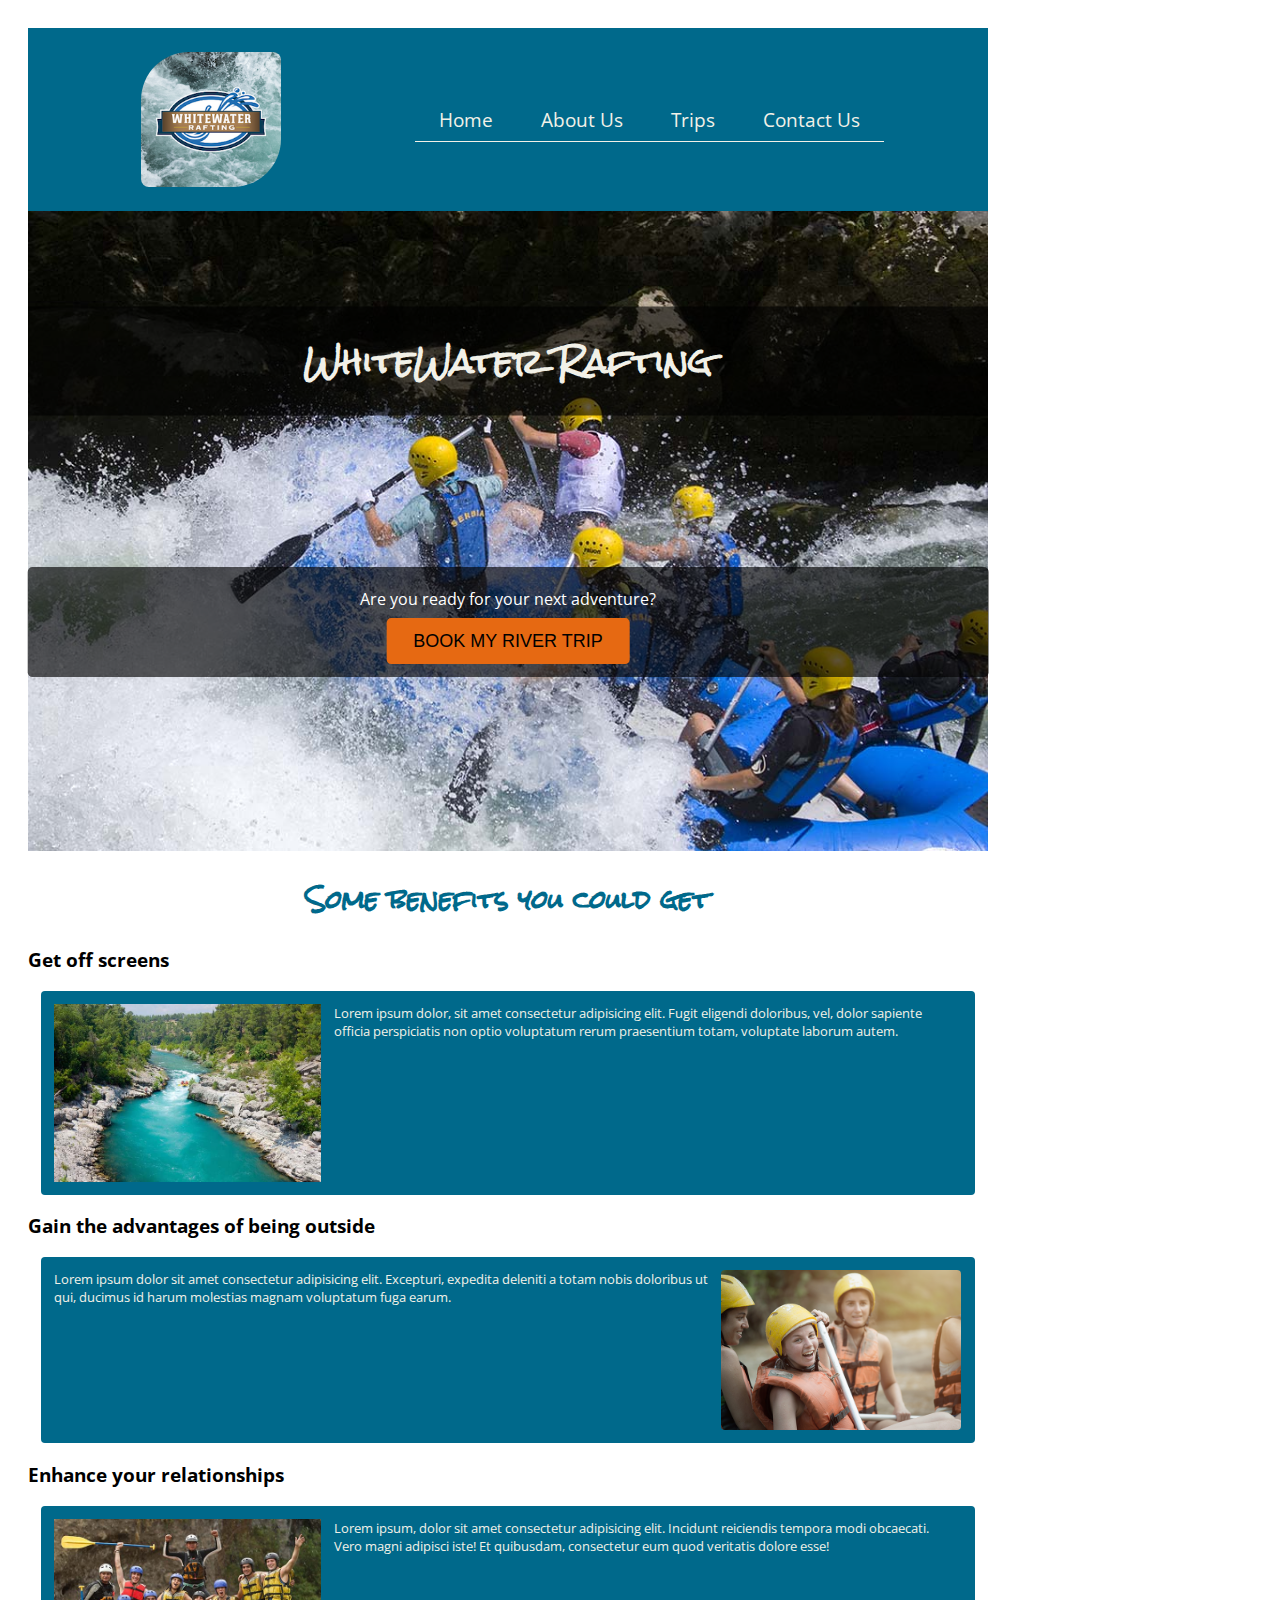
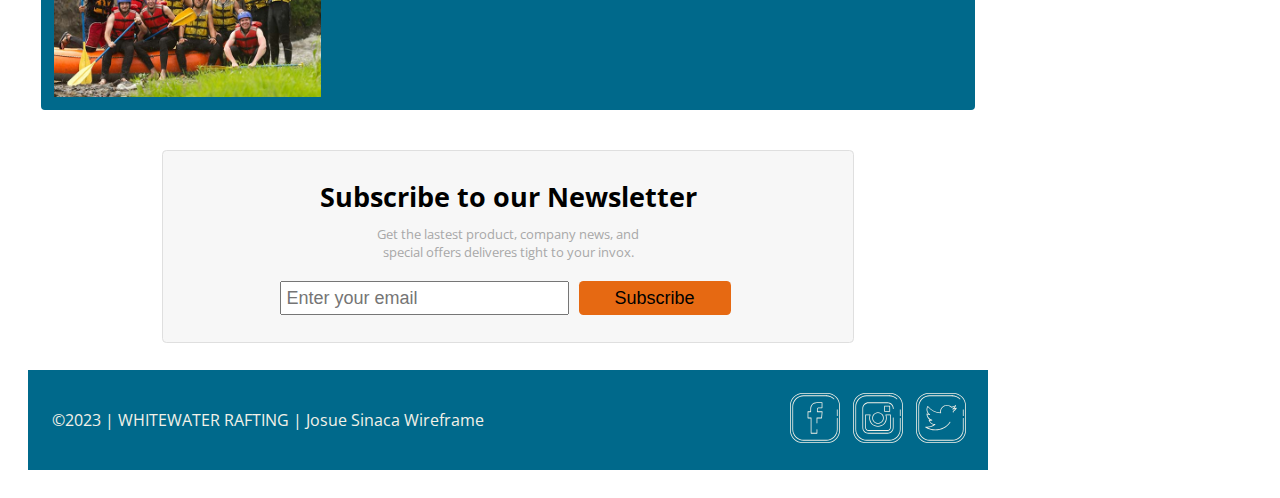
<file: wwr/index.html>
<!DOCTYPE html>
<html lang="en-US">
    <head>
        <meta charset="utf-8">
        <meta name="viewport" content="width=device-width, initial-scale=1.0">
        <title>WhiteWater Rafting | Home</title>
        <meta name="description" content="Home Page">
        <meta name="author" content="Josue Sinaca">
        <link rel="stylesheet" href="styles/rafting.css">
    </head>
    <body>
        <header>
            <img src="images/logo.png" alt="Logo">
            <nav>
                <a href="index.html">Home</a>
                <a href="about.html">About Us</a>
                <a href="trips.html">Trips</a>
                <a href="contact.html">Contact Us</a>
            </nav>
        </header>
        <main>
            <div class="hero">
                <img src="images/rafting63_1024.jpg" alt="hero">
                <h1>WhiteWater Rafting</h1>
                <article class="book home-bn">
                    <!-- <img src="images/rafting59_600.jpg" alt="happy customer"> -->
                    <p>Are you ready for your next adventure?</p>
                    <button onclick="window.location='contact.html'">BOOK MY RIVER TRIP</button>
                </article>
            </div>
            
            <section class="home-advantages">
                <h2 class="h2-style">Some benefits you could get</h2>
                <div>
                    <h3>Get off screens</h3>
                    <figure>
                        <img src="images/rafting58_600.jpg" alt="Rafting">
                        <figcaption>Lorem ipsum dolor, sit amet consectetur adipisicing elit. Fugit eligendi doloribus, vel, dolor sapiente officia perspiciatis non optio voluptatum rerum praesentium totam, voluptate laborum autem.</figcaption>
                    </figure>
                    <h3>Gain the advantages of being outside</h3>
                    <div class="right">
                        <figure>
                            <figcaption>Lorem ipsum dolor sit amet consectetur adipisicing elit. Excepturi, expedita deleniti a totam nobis doloribus ut qui, ducimus id harum molestias magnam voluptatum fuga earum.</figcaption>
                            <img src="images/rafting21_600_(1).png" alt="People carring inflatable raft">
                        </figure>
                    </div>
                    <h3>Enhance your relationships</h3>
                    <figure>
                        <img src="images/rafting59_600.jpg" alt="Little Colorado">
                        <figcaption>Lorem ipsum, dolor sit amet consectetur adipisicing elit. Incidunt reiciendis tempora modi obcaecati. Vero magni adipisci iste! Et quibusdam, consectetur eum quod veritatis dolore esse!</figcaption>
                    </figure>
                </div>
            </section>

            <form class="newsletter">
                <!-- <h2>Sent us a message</h2> -->
                <fieldset>
                    <h2>Subscribe to our Newsletter</h2>
                    <p>
                        Get the lastest product, company news, and<br>special offers deliveres tight to your invox.
                    </p>
                    <div class="news-email">
                        <label class="format-item"><input type="email" id="user-email" name="user-email" placeholder="Enter your email"></label>
                        <button type="submit" value="Send Message">Subscribe</button>
                    </div>
                </fieldset>
            </form>
        </main>
        <footer>
            <p>
                <!-- &copy;2023 | WHITEWATER RAFTING | Josue Sinaca -->
                &copy;2023 | WHITEWATER RAFTING | Josue Sinaca <a class="wf" href="images/home.PNG" target="_blank">Wireframe</a>

            </p>
            <nav class="social-links">
                <a href="https://www.facebook.com/" target="_blank"> <img src="images/facebook-svgrepo-com.svg" alt="Facebook"></a>
                <a href="https://www.instagram.com/" target="_blank"> <img src="images/instagram-svgrepo-com.svg" alt="Instagram"></a>
                <a href="https://twitter.com/" target="_blank"> <img src="images/twitter-svgrepo-com.svg" alt="Twitter"></a>
            </nav>
        </footer>
    </body>
</html>
</file>
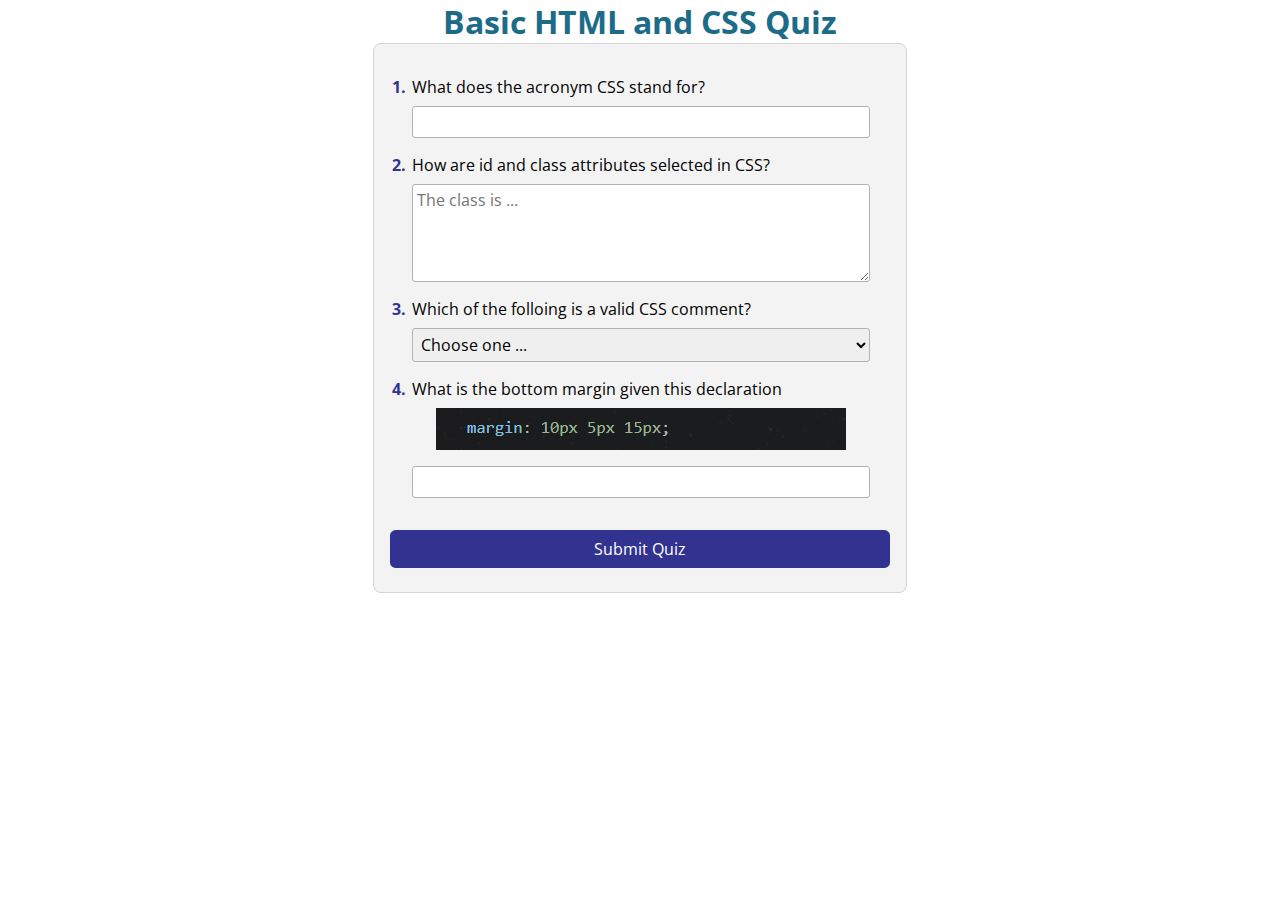
<file: quiz.html>
<!DOCTYPE html>
<html lang="en-US">
    <head>
        <meta charset="utf-8">
        <meta name="viewport" content="width=device-width, initial-scale=1.0">
        <title>WDD 130 | HTML and CSS Quiz</title>
        <link rel="stylesheet" href="styles/quiz.css">
        <meta name="description" content="HTML and CSS Quiz">
        <meta name="author" content="Josue Sinaca">
    </head>
    <body>
        <header>
            <h1>Basic HTML and CSS Quiz</h1>
        </header>
        <main>
            <form>
                <ol>
                    <li>
                        <label>What does the acronym CSS stand for? <input type="text" id="q1" name="q1"></label>
                    </li>
                    <li>
                        <label>How are id and class attributes selected in CSS? <textarea id="q2" name="q2" rows="4" placeholder="The class is ..."></textarea> </label>
                    </li>
                    <li>
                        <label>Which of the folloing is a valid CSS comment? 
                            <select id="q3" name="q3">
                                <option value="" selected disabled>Choose one ...</option>
                                <option value="#">#</option>
                                <option value="/*">/* */</option>
                                <option value="&lt;!--">&lt;!-- --&gt;</option>
                                <option value="&quot;&quot;&quot;">&quot;&quot;&quot; &quot;&quot;&quot;</option>
                            </select>
                        </label>
                    </li>
                    <li>
                        <label>What is the bottom margin given this declaration <img alt="declaration" src="images/declaration.PNG"><input id="q4" name="q4" type="number" min="5" max="15" step="5"></label>
                    </li>
                </ol>
                <button type="submit">Submit Quiz</button>
            </form>
        </main>
        <footer>

        </footer>
    </body>
</html>
</file>
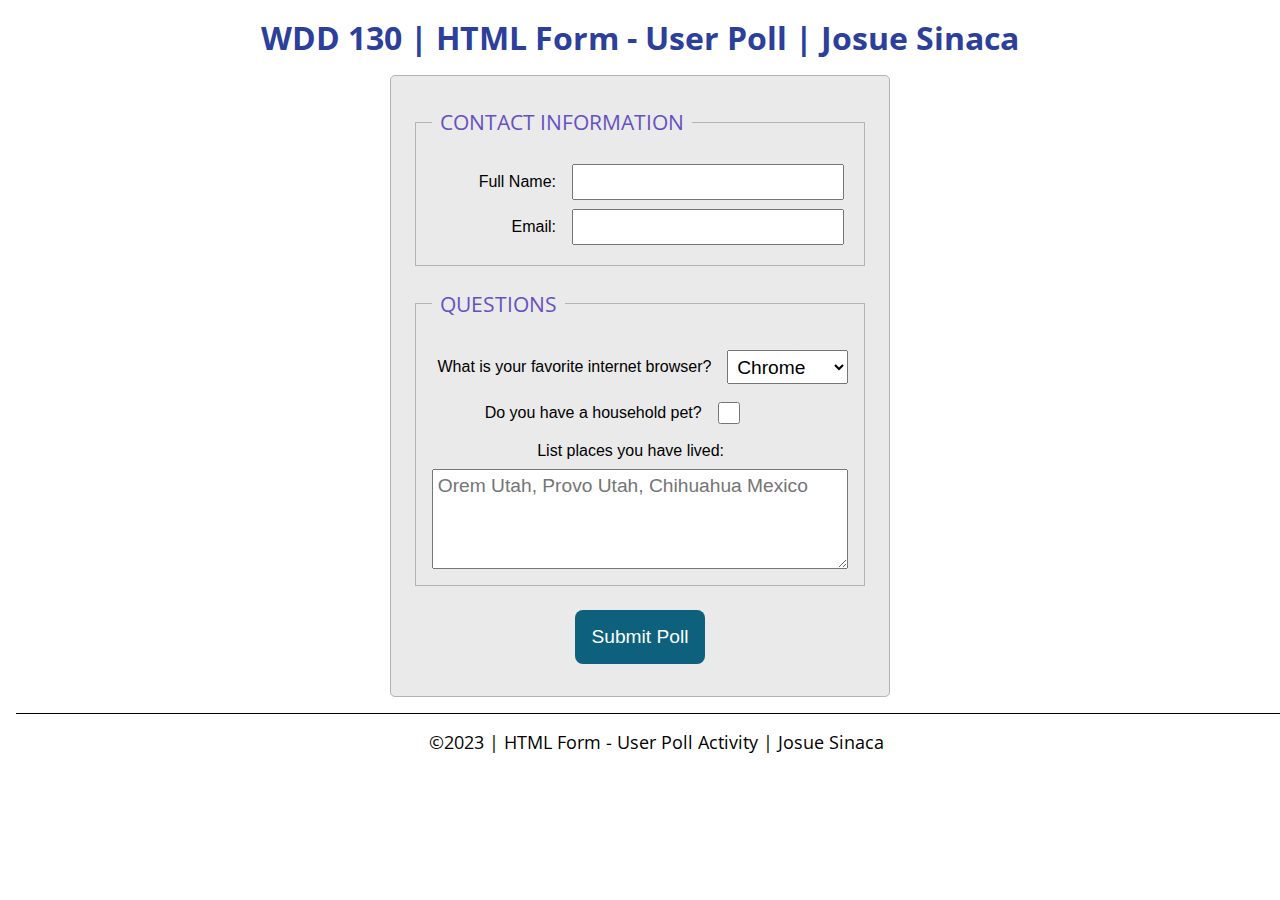
<file: week05/poll-form.html>
<!DOCTYPE html>
<html lang="en-US">
    <head>
        <meta charset="utf-8"> 
        <meta name="vierport" content="width=device-width, initial-scale=1.0">
        <title>WDD 130 | HTML Form - User Poll </title>
        <meta name="author" content="Josue Sinaca">
        <link rel="stylesheet" href="styles/poll-form.css">
    </head>
    <body>
        <header>
            <h1>WDD 130 | HTML Form - User Poll | Josue Sinaca</h1>
        </header>
        <main>
            <form>
                <fieldset>
                    <legend>Contact Information</legend>
                    <div class="form-item column2">
                        <label for="fullname">Full Name: </label>
                        <input type="text" id="fullname" name="fullname">
                    </div>
                    <div class="form-item column2">
                        <label for="useremail">Email: </label>
                        <input type="email" id="useremail" name="useremail">
                    </div>
                </fieldset>
                <fieldset>
                    <legend>Questions</legend>
                    <div class="form-item column1">
                        <label for="browser">What is your favorite internet browser? </label>
                        <select id="browser" name="browser">
                            <option value="chrome">Chrome</option>
                            <option value="firefox">Firefox</option>
                            <option value="opera">Opera</option>
                            <option value="edge">Edge</option>
                            <option value="safari">Safari</option>
                            <option value="chromium">Chromium</option>
                            <option value="other">Other</option>
                        </select>
                    </div>
                    <div class="form-item column1">
                        <label for="pet">Do you have a household pet?</label>
                        <input type="checkbox" id="pet" name="pet">
                    </div>
                    <div class="form-item">
                        <label for="lived">List places you have lived: </label>
                    </div>  
                    <textarea id="lived" name="lived" rows="4" placeholder="Orem Utah, Provo Utah, Chihuahua Mexico"></textarea>
                </fieldset>
                <button type="submit">Submit Poll</button>
            </form>
        </main>
        <footer>
            <p>&copy;2023 | HTML Form - User Poll Activity | Josue Sinaca</p>
        </footer>
    </body>

</html>
</file>
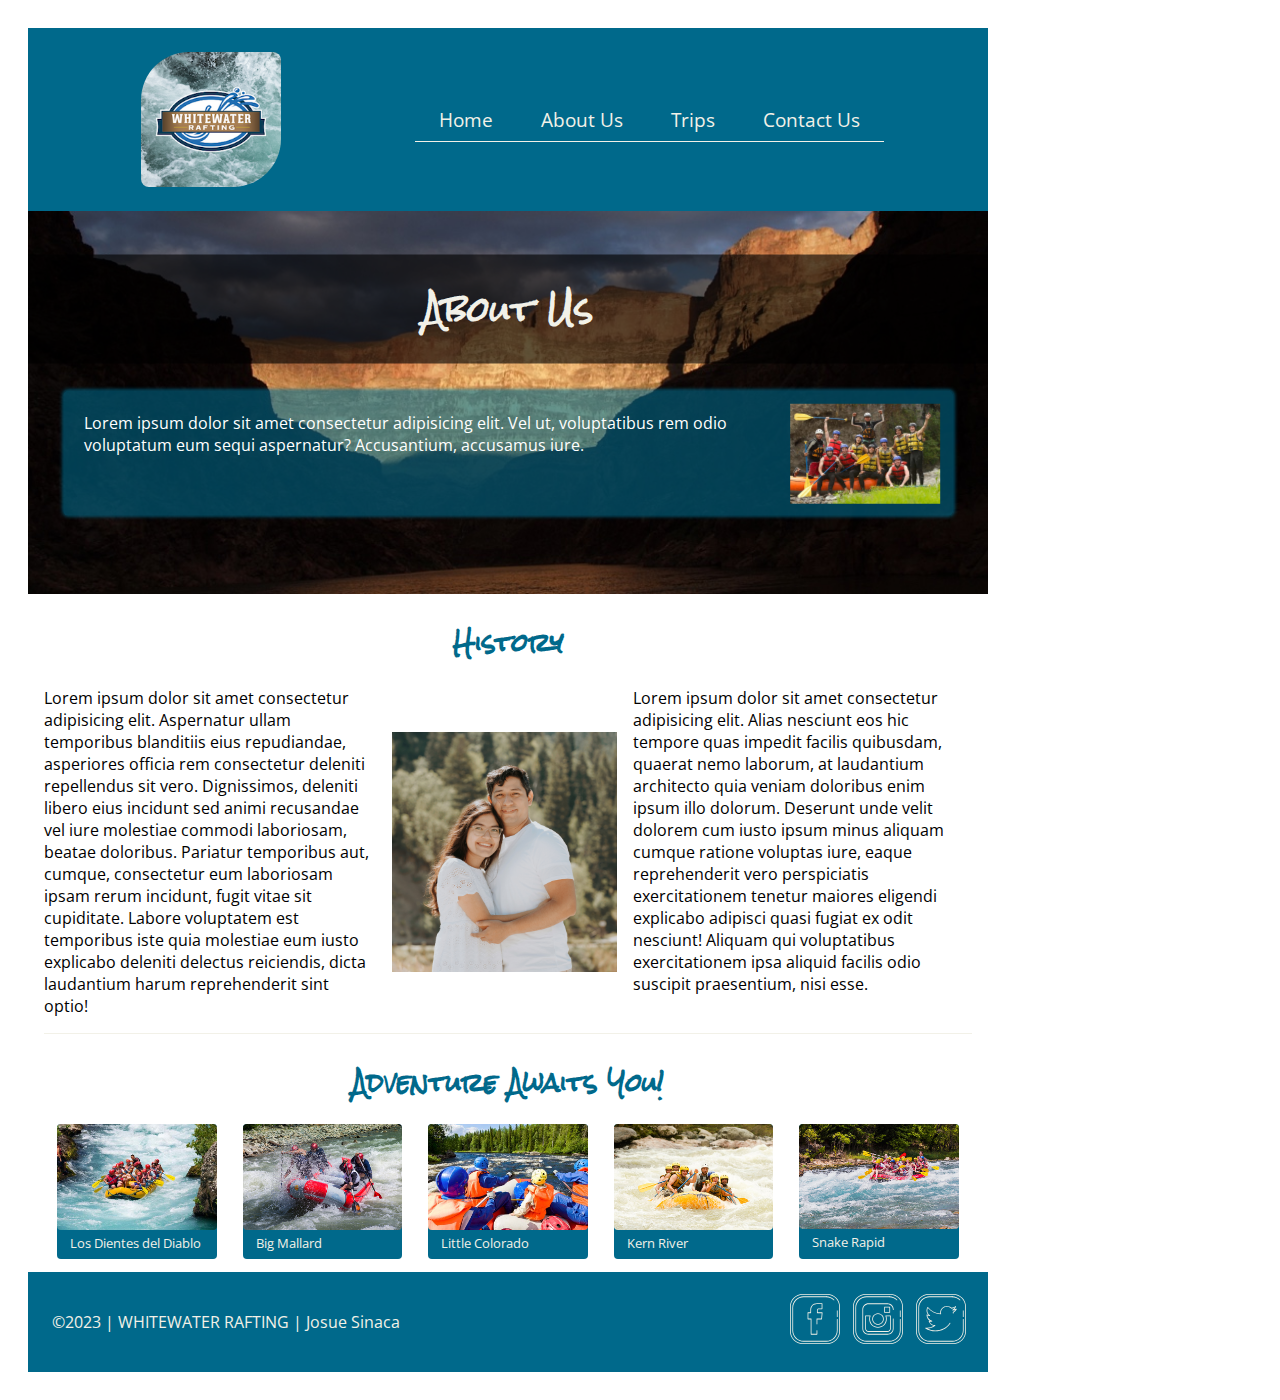
<file: wwr/about.html>
<!DOCTYPE html>
<html lang="en-US">
    <head>
        <meta charset="utf-8">
        <meta name="viewport" content="width=device-width, initial-scale=1.0">
        <title>WhiteWater Rafting | About Us</title>
        <meta name="description" content="About">
        <meta name="author" content="Josue Sinaca">
        <link rel="stylesheet" href="styles/rafting.css">
    </head>
    <body>
        <header>
            <img src="images/logo.png" alt="Logo">
            <nav>
                <a href="index.html">Home</a>
                <a href="about.html">About Us</a>
                <a href="trips.html">Trips</a>
                <a href="contact.html">Contact Us</a>
            </nav>
        </header>
        <main>
            <div class="hero">
                <img src="images/river-evening-wide.jpg" alt="hero">
                <h1>About Us</h1>
                <article>
                    <img src="images/rafting59_600.jpg" alt="happy customer">
                    <p>
                        Lorem ipsum dolor sit amet consectetur adipisicing elit. Vel ut, voluptatibus rem odio voluptatum eum sequi aspernatur? Accusantium, accusamus iure.
                    </p>
                </article>
            </div>
            <section class="history">
                <img src="images/profile.JPG" alt="Owner">
                <h2 class="h2-style">History</h2>
                <p class="p-1">
                    Lorem ipsum dolor sit amet consectetur adipisicing elit. Aspernatur ullam temporibus blanditiis eius repudiandae, asperiores officia rem consectetur deleniti repellendus sit vero. Dignissimos, deleniti libero eius incidunt sed animi recusandae vel iure molestiae commodi laboriosam, beatae doloribus. Pariatur temporibus aut, cumque, consectetur eum laboriosam ipsam rerum incidunt, fugit vitae sit cupiditate. Labore voluptatem est temporibus iste quia molestiae eum iusto explicabo deleniti delectus reiciendis, dicta laudantium harum reprehenderit sint optio!
                </p>
                <p class="p-2">
                    Lorem ipsum dolor sit amet consectetur adipisicing elit. Alias nesciunt eos hic tempore quas impedit facilis quibusdam, quaerat nemo laborum, at laudantium architecto quia veniam doloribus enim ipsum illo dolorum. Deserunt unde velit dolorem cum iusto ipsum minus aliquam cumque ratione voluptas iure, eaque reprehenderit vero perspiciatis exercitationem tenetur maiores eligendi explicabo adipisci quasi fugiat ex odit nesciunt! Aliquam qui voluptatibus exercitationem ipsa aliquid facilis odio suscipit praesentium, nisi esse.
                </p>
            </section>
            <section class="adventure">
                <h2 class="h2-style">Adventure Awaits You!</h2>
                <!-- <h3>Lorem, ipsum dolor.</h3> -->
                <div>
                    <figure>
                        <img src="images/rafting53_600.jpg" alt="Rafting">
                        <figcaption>Los Dientes del Diablo</figcaption>
                    </figure>
                    <figure>
                        <img src="images/rafting32_600.jpg" alt="People carring inflatable raft">
                        <figcaption>Big Mallard</figcaption>
                    </figure>
                    <figure>
                        <img src="images/rafting52_600.jpg" alt="Little Colorado">
                        <figcaption>Little Colorado</figcaption>
                    </figure>
                    <figure>
                        <img src="images/rafting4_600.jpg" alt="Helmet on inflatable raft">
                        <figcaption>Kern River</figcaption>
                    </figure>
                    <figure>
                        <img src="images/rafting33_600.jpg" alt="Rafting">
                        <figcaption>Snake Rapid</figcaption>
                    </figure>
                </div>
            </section>
        </main>
        <footer>
            <p>
                &copy;2023 | WHITEWATER RAFTING | Josue Sinaca
            </p>
            <nav class="social-links">
                <a href="https://www.facebook.com/" target="_blank"> <img src="images/facebook-svgrepo-com.svg" alt="Facebook"></a>
                <a href="https://www.instagram.com/" target="_blank"> <img src="images/instagram-svgrepo-com.svg" alt="Instagram"></a>
                <a href="https://twitter.com/" target="_blank"> <img src="images/twitter-svgrepo-com.svg" alt="Twitter"></a>
            </nav>
        </footer>
    </body>
</html>
</file>
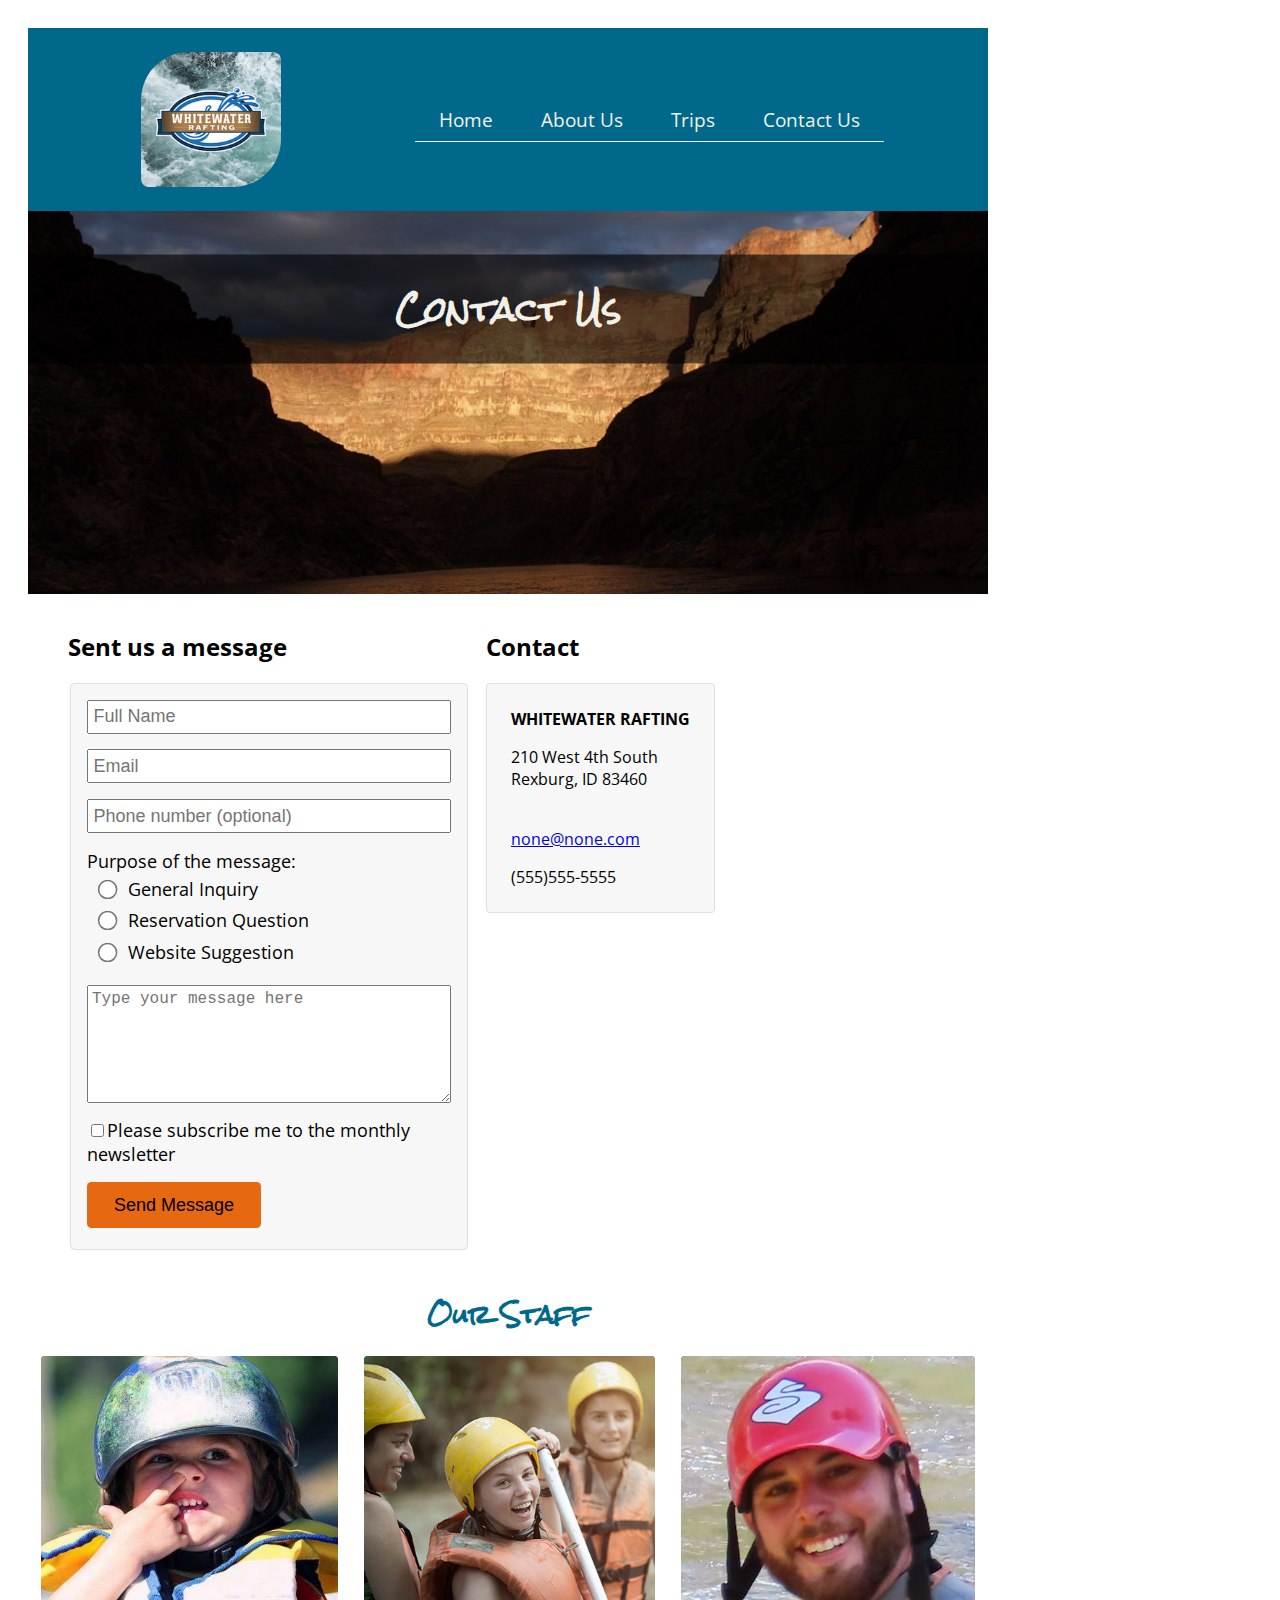
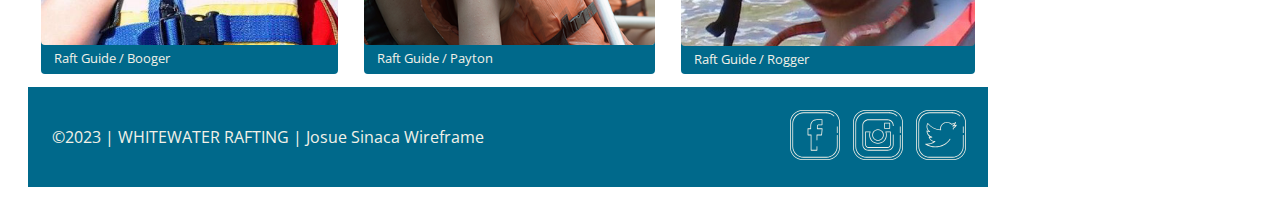
<file: wwr/contact.html>
<!DOCTYPE html>
<html lang="en-US">
    <head>
        <meta charset="utf-8">
        <meta name="viewport" content="width=device-width, initial-scale=1.0">
        <title>WhiteWater Rafting | Contact Us</title>
        <meta name="description" content="Contact Us">
        <meta name="author" content="Josue Sinaca">
        <!-- <link rel="stylesheet" href="styles/contact.css"> -->
        <link rel="stylesheet" href="styles/rafting.css">
    </head>
    <body>
        <header>
            <img src="images/logo.png" alt="Logo">
            <nav>
                <a href="index.html">Home</a>
                <a href="about.html">About Us</a>
                <a href="trips.html">Trips</a>
                <a href="contact.html">Contact Us</a>
            </nav>
        </header>
        <main>
            <div class="hero">
                <img src="images/river-evening-wide.jpg" alt="hero">
                <h1>Contact Us</h1>
            </div>
            <div id="grid">
                <form>
                    <h2>Sent us a message</h2>
                    <fieldset>
                        <div>
                            <label class="format-item"><input type="text" id="user-name" name="user-name" placeholder="Full Name"></label>
                        </div>
                        <div>
                            <label class="format-item"><input type="email" id="user-email" name="user-email" placeholder="Email"></label>
                        </div>
                        <div>
                            <label class="format-item"><input type="tel" id="phone" name="phone" placeholder="Phone number (optional)"></label>
                        </div>
                        <div>
                            <label>Purpose of the message:</label>
                            <div class="circle">
                                <input type="radio" id="inquiry" name="inquiry" value="inquiry"><label for="inquiry">General Inquiry</label>
                            </div>
                            <div class="circle">
                                <input type="radio" id="reservation" name="reservation" value="reservation"><label for="reservation">Reservation Question</label>
                            </div>
                            <div class="circle">
                                <input type="radio" id="suggestion" name="suggestion" value="suggestion"><label for="suggestion">Website Suggestion</label>
                            </div>
                        </div>
                        <div>
                            <label class="format-item"><textarea id="message" name="message" rows="6" placeholder="Type your message here"></textarea></label>
                        </div>
                        <div>
                            <input type="checkbox" id="subscribe" name="subscribe" value="subscribe"><label>Please subscribe me to the monthly newsletter</label>
                        </div>
                        <div>
                            <button type="submit" value="Send Message">Send Message</button>
                        </div>
                    </fieldset>
                </form>
                <section id="contact">
                    <h2>Contact</h2>
                    <div id="company-info">
                        <p><b>WHITEWATER RAFTING</b></p>
                        <p>210 West 4th South<br>Rexburg, ID 83460</p><br>
                        <p><a href="mailto:none@none.com">none@none.com</a></p>
                        <p>(555)555-5555</p>
                    </div>
                    <div class="map">
                        <iframe src="https://www.google.com/maps/embed?pb=!1m18!1m12!1m3!1d2878.8132428448394!2d-111.79281162322184!3d43.81823307109469!2m3!1f0!2f0!3f0!3m2!1i1024!2i768!4f13.1!3m3!1m2!1s0x53540b075d3530e1%3A0xaaf040eb17821023!2s210%20W%204th%20S%2C%20Rexburg%2C%20ID%2083440!5e0!3m2!1sen!2sus!4v1684469645889!5m2!1sen!2sus" width="350" height="300" style="border:0;" allowfullscreen="" loading="lazy" referrerpolicy="no-referrer-when-downgrade"></iframe>
                    </div>
                </section>
            </div>
            <section class="our-team">
                <h2 class="h2-style">Our Staff</h2>
                <div>
                    <figure>
                        <img src="images/rafting-za-deca-rafting-bg1-830x400.jpg" alt="Raft Guide">
                        <figcaption>Raft Guide / Booger</figcaption>
                    </figure>
                    <figure>
                        <img src="images/rafting21_600.png" alt="Raft Guide">
                        <figcaption>Raft Guide / Payton</figcaption>
                    </figure>
                    <figure>
                        <img src="images/BobbyDONE.jpg" alt="Raft Guide">
                        <figcaption>Raft Guide / Rogger</figcaption>
                    </figure>
                </div>
            </section>
        </main>
        <footer>
            <p>
                <!-- &copy;2023 | WHITEWATER RAFTING | Josue Sinaca <a href="https://app.moqups.com/BgwhFDOqcp4BkfHeMkNJ59EDtY4MPwlL/edit/page/ac1a5c63c" target="_blank">Wireframe</a> -->
                &copy;2023 | WHITEWATER RAFTING | Josue Sinaca <a class="wf" href="images/contactus.PNG" target="_blank">Wireframe</a>
            </p>
            <nav class="social-links">
                <a href="https://www.facebook.com/" target="_blank"> <img src="images/facebook-svgrepo-com.svg" alt="Facebook"></a>
                <a href="https://www.instagram.com/" target="_blank"> <img src="images/instagram-svgrepo-com.svg" alt="Instagram"></a>
                <a href="https://twitter.com/" target="_blank"> <img src="images/twitter-svgrepo-com.svg" alt="Twitter"></a>
            </nav>
        </footer>
    </body>
</html>
<!-- https://app.moqups.com/BgwhFDOqcp4BkfHeMkNJ59EDtY4MPwlL/edit/page/ac1a5c63c -->
</file>
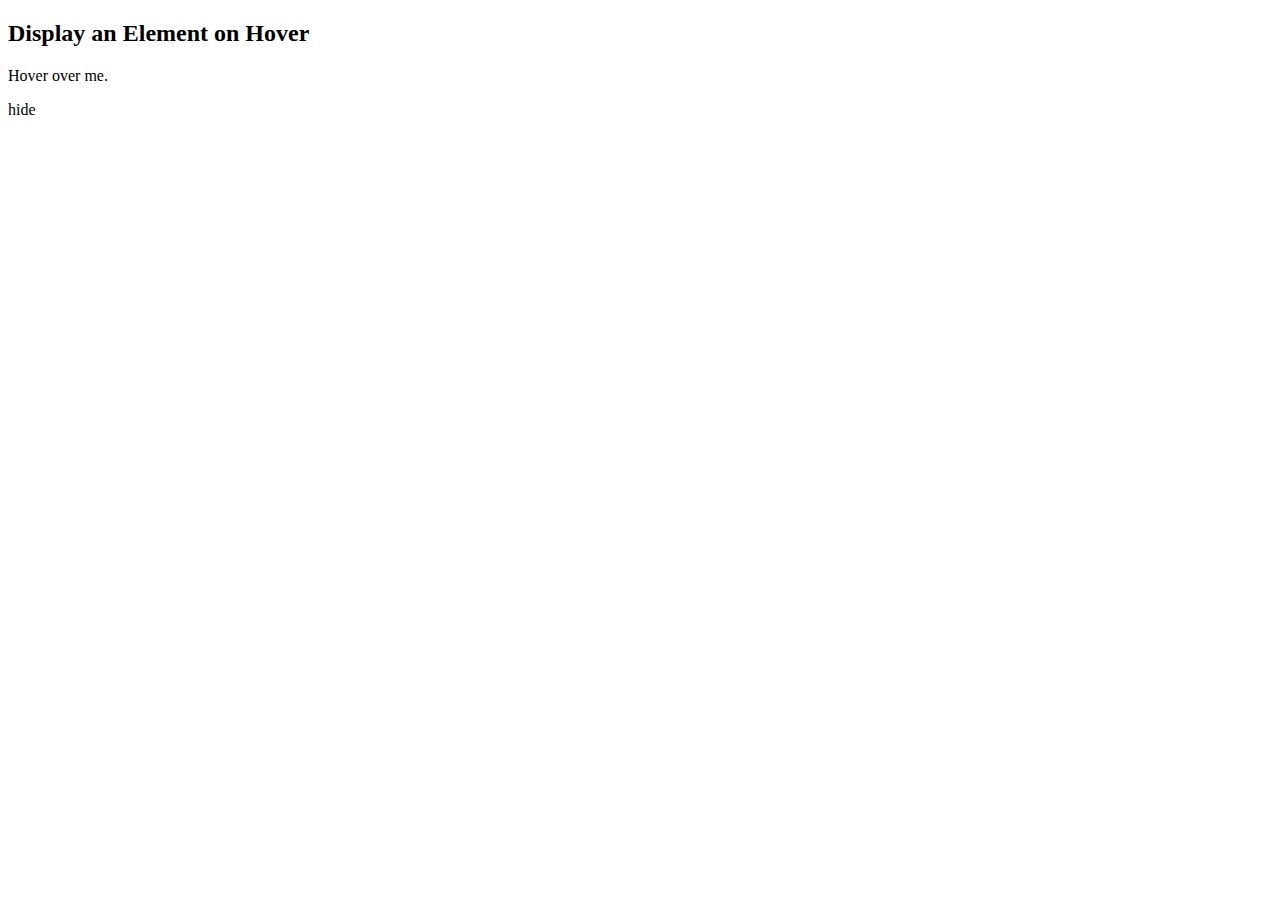
<file: wwr/test.html>
<!DOCTYPE html>
<html>
<head>
<style>
.hide {
  display: none;
}
    
.myDIV:hover + .hide {
  display: block;
  color: red;
}
</style>
</head>
<body>

<h2>Display an Element on Hover</h2>

<div class="myDIV">Hover over me.</div>
<div class="hide">I am shown when someone hovers over the div above </div>
<p> hide</p>
</body>
</html>
</file>
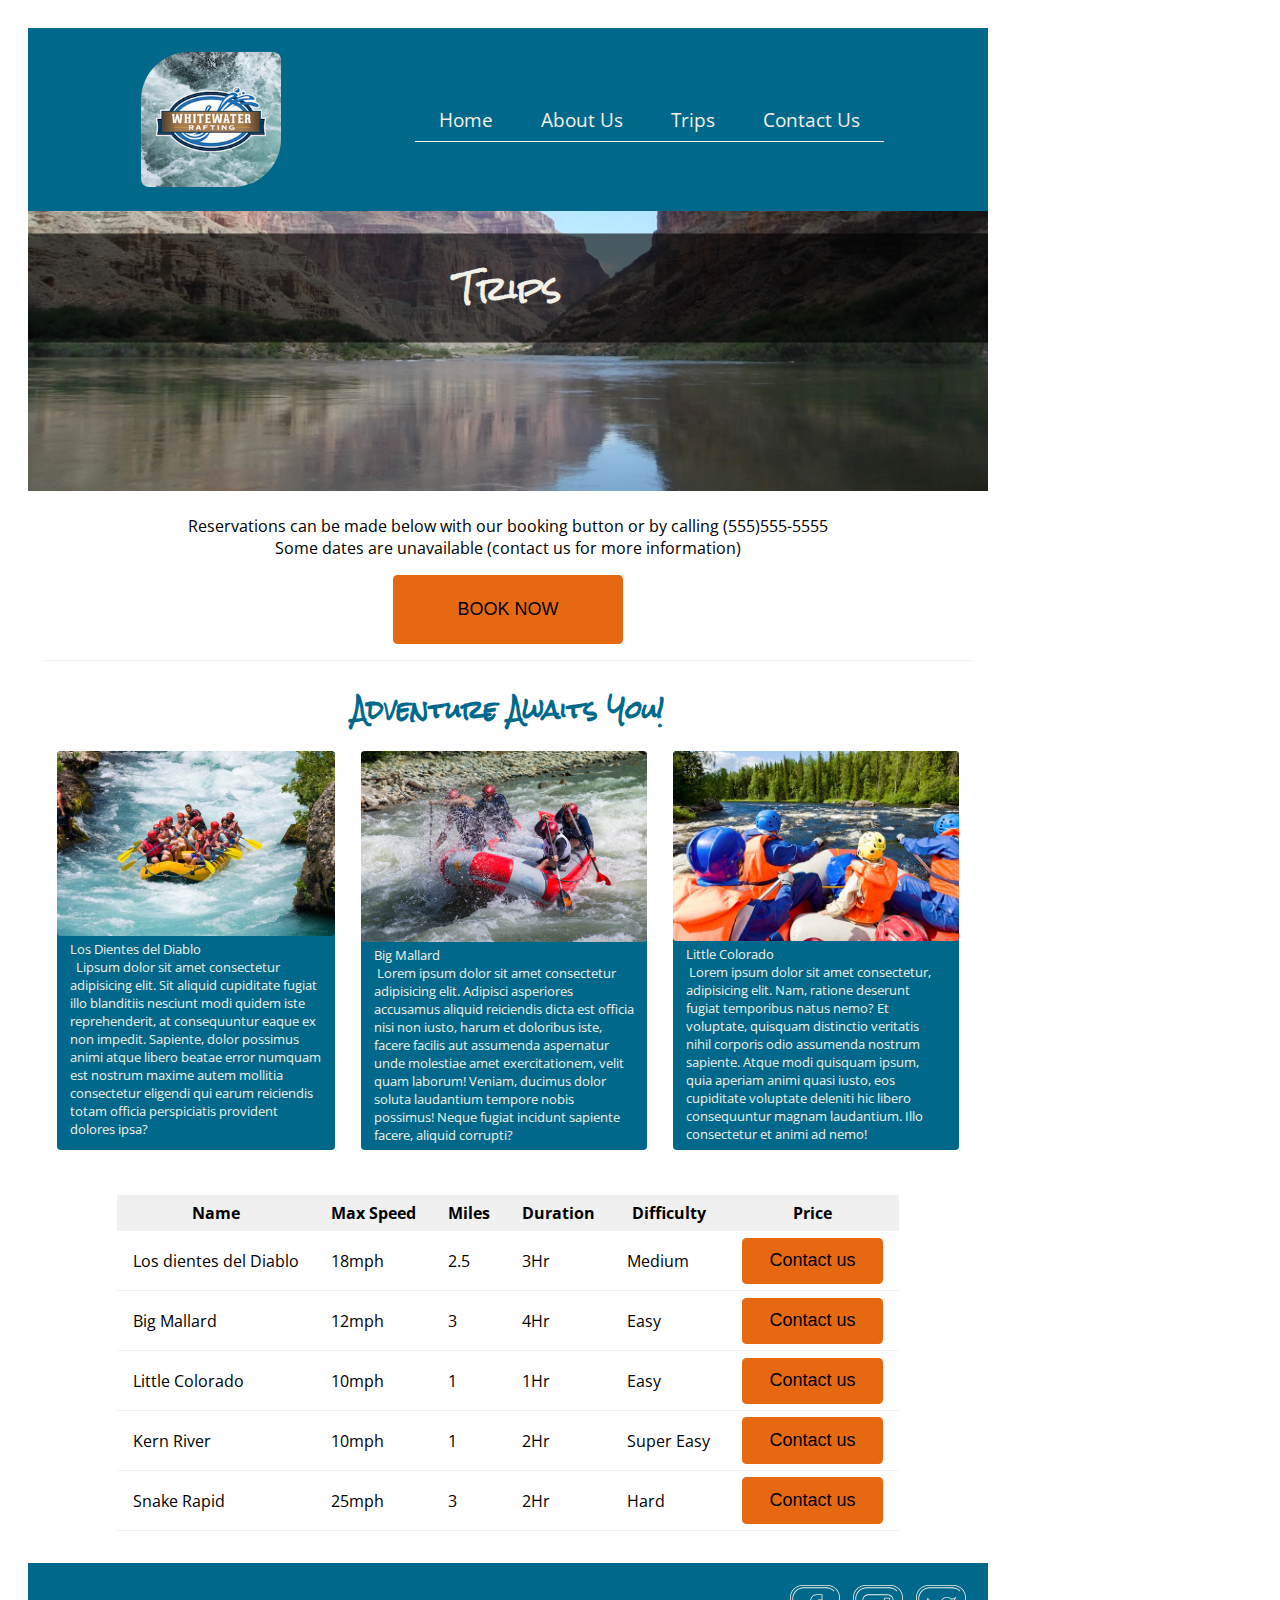
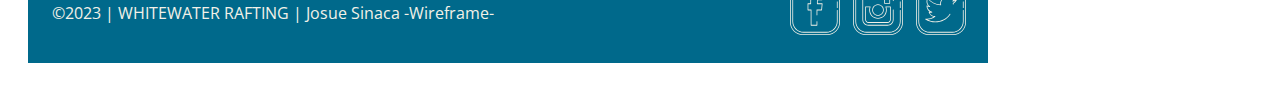
<file: wwr/trips.html>
<!DOCTYPE html>
<html lang="en-US">
    <head>
        <meta charset="utf-8">
        <meta name="viewport" content="width=device-width, initial-scale=1.0">
        <title>WhiteWater Rafting | Trips</title>
        <meta name="description" content="Trips Page">
        <meta name="author" content="Josue Sinaca">
        <link rel="stylesheet" href="styles/rafting.css">
    </head>
    <body>
        <header>
            <img src="images/logo.png" alt="Logo">
            <nav>
                <a href="index.html">Home</a>
                <a href="about.html">About Us</a>
                <a href="trips.html">Trips</a>
                <a href="contact.html">Contact Us</a>
            </nav>
        </header>
        <main>
            <div class="hero">
                <!-- <img src="images/river-evening-wide.jpg" alt="hero"> -->
                <img src="images/river-wide2.jpg" alt="hero">
                <h1>Trips</h1>
                <!-- <article>
                    <img src="images/rafting59_600.jpg" alt="happy customer">
                    <p>
                        Lorem ipsum dolor sit amet consectetur adipisicing elit. Vel ut, voluptatibus rem odio voluptatum eum sequi aspernatur? Accusantium, accusamus iure.
                    </p>
                </article> -->
            </div>
            <section class="book">
                <p>
                    Reservations can be made below with our booking button or by calling (555)555-5555<br>Some dates are unavailable (contact us for more information)
                </p>
                <button id="book-button" onclick="window.location='contact.html'">BOOK NOW</button>
            </section>
            <section class="adventure">
                <h2 class="h2-style">Adventure Awaits You!</h2>
                <div class="trips">
                    <figure>
                        <img src="images/rafting53_600.jpg" alt="Rafting">
                        <figcaption>Los Dientes del Diablo<br>
                            &nbsp; Lipsum dolor sit amet consectetur adipisicing elit. Sit aliquid cupiditate fugiat illo blanditiis nesciunt modi quidem iste reprehenderit, at consequuntur eaque ex non impedit. Sapiente, dolor possimus animi atque libero beatae error numquam est nostrum maxime autem mollitia consectetur eligendi qui earum reiciendis totam officia perspiciatis provident dolores ipsa?
                        </figcaption>
                    </figure>
                    <figure>
                        <img src="images/rafting32_600.jpg" alt="People carring inflatable raft">
                        <figcaption>Big Mallard<br>
                            &nbsp;Lorem ipsum dolor sit amet consectetur adipisicing elit. Adipisci asperiores accusamus aliquid reiciendis dicta est officia nisi non iusto, harum et doloribus iste, facere facilis aut assumenda aspernatur unde molestiae amet exercitationem, velit quam laborum! Veniam, ducimus dolor soluta laudantium tempore nobis possimus! Neque fugiat incidunt sapiente facere, aliquid corrupti?
                        </figcaption>
                    </figure>
                    <figure>
                        <img src="images/rafting52_600.jpg" alt="Little Colorado">
                        <figcaption>Little Colorado<br>
                            &nbsp;Lorem ipsum dolor sit amet consectetur, adipisicing elit. Nam, ratione deserunt fugiat temporibus natus nemo? Et voluptate, quisquam distinctio veritatis nihil corporis odio assumenda nostrum sapiente. Atque modi quisquam ipsum, quia aperiam animi quasi iusto, eos cupiditate voluptate deleniti hic libero consequuntur magnam laudantium. Illo consectetur et animi ad nemo!
                        </figcaption>
                    </figure>
                </div>
            </section>
            <section class="table">
                <table>
                    <thead>
                        <tr>
                            <th>Name</th>
                            <th>Max Speed</th>
                            <th>Miles</th>
                            <th>Duration</th>
                            <th>Difficulty</th>
                            <th>Price</th>
                        </tr>
                    </thead>
                    <tr>
                        <td class="name">Los dientes del Diablo</td>
                        <td>18mph</td>
                        <td>2.5</td>
                        <td>3Hr</td>
                        <td>Medium</td>
                        <td><button onclick="window.location='contact.html'">Contact us</button></td>
                    </tr>
                    <tr>
                        <td class="name">Big Mallard</td>
                        <td>12mph</td>
                        <td>3</td>
                        <td>4Hr</td>
                        <td>Easy</td>
                        <td><button onclick="window.location='contact.html'">Contact us</button></td>
                    </tr>
                    <tr>    
                        <td class="name">Little Colorado</td>
                        <td>10mph</td>
                        <td>1</td>
                        <td>1Hr</td>
                        <td>Easy</td>
                        <td><button onclick="window.location='contact.html'">Contact us</button></td>
                    </tr>
                    <tr>
                        <td class="name">Kern River</td>
                        <td>10mph</td>
                        <td>1</td>
                        <td>2Hr</td>
                        <td>Super Easy</td>
                        <td><button onclick="window.location='contact.html'">Contact us</button></td>
                    </tr>
                    <tr>
                        <td class="name">Snake Rapid</td>
                        <td>25mph</td>
                        <td>3</td>
                        <td>2Hr</td>
                        <td>Hard</td>
                        <td><button onclick="window.location='contact.html'">Contact us</button></td>
                    </tr>
                    
                </table>

            </section>
        </main>
        <footer>
            <p>
                &copy;2023 | WHITEWATER RAFTING | Josue Sinaca <a class="wf" href="images/trips.PNG" target="_blank">-Wireframe-</a>
                <!-- &copy;2023 | WHITEWATER RAFTING | Josue Sinaca <a href="https://app.moqups.com/BgwhFDOqcp4BkfHeMkNJ59EDtY4MPwlL/edit/page/a33dbd769" target="_blank"></a> -->
            </p>
            <nav class="social-links">
                <a href="https://www.facebook.com/" target="_blank"> <img src="images/facebook-svgrepo-com.svg" alt="Facebook"></a>
                <a href="https://www.instagram.com/" target="_blank"> <img src="images/instagram-svgrepo-com.svg" alt="Instagram"></a>
                <a href="https://twitter.com/" target="_blank"> <img src="images/twitter-svgrepo-com.svg" alt="Twitter"></a>
            </nav>
        </footer>
    </body>
</html>
</file>
<file: wwr/styles/rafting.css>
@import url('https://fonts.googleapis.com/css2?family=Open+Sans&family=Rock+Salt&display=swap');
/* font-family: 'Open Sans', sans-serif;
font-family: 'Rock Salt', cursive; */
:root {
    --primary-color: #00698B;
    --secondary-color: #E66912;
    --accent1-color: #F2F1E8;
    --accent2-color: #050533;
    --heading-font: 'Rock Salt', cursive;
    --paragraph-font: 'Open Sans', sans-serif;
    --nav-background-color: #00698B;
    --nav-link-color: #000;
    --nav-hover-link-color: #E66912;
    --nav-hover-background-color: #fff;
}
body {
    max-width: 960px;
    font-family: var(--paragraph-font);
    padding: 20px;
}
/* h1, h2, h3, h4, h5, h6 {
    color: var(--primary-color);
    font-family: var(--heading-font);
} */
header {
    padding: 1.5rem 0; 
    background-color: var(--nav-background-color);
    display: grid;
    justify-items: center;
    align-items: center;
    justify-content: space-evenly;
}
header > img {
    grid-column: 2/3;
    grid-row: 1/2;
    border-radius: 3em .5em;
    width: 70%;
}
p {
    padding: .5em;
    margin: 0;
}
header nav {
    grid-column: 3/7;
    /* background-color: var(--accent1-color); */
    font-size: 1.2rem;
    display: flex;
    flex: 1 1 100%;
    
}
header nav a {
    display: block;
    text-decoration: none;
    padding: .5rem 1.5rem;
    border-bottom: var(--accent1-color) solid .5px;
    text-align: center;
}
header nav a:link, header nav a:visited, .wf {
    color: var(--accent1-color)
}
header nav a:hover {
    color: var(--nav-hover-link-color);
    background-color: var(--nav-hover-background-color);
    border-radius: .25em;
    border: none;
}
div.hero {
    position: relative;
}
h1, article {
    position: absolute;
}
h1 {
    color: var(--accent1-color);
    top: 20%;
    left: 50%;
    transform: translate(-50%, -50%);
    background: #0000009e;
    padding: 1rem 0;
    width: 100%;
    text-align: center;
    font-family: var(--heading-font);
}
article {
    color: var(--accent1-color);
    top: 60%;
    left: 50%;
    transform: translate(-50%, -40%);
    border-radius: .3em;
    background-color: #00688b97;
    padding: .8rem;
    box-shadow: 0 0 4px var(--nav-background-color);
    width: 90%;
}
article p {
    color: var(--nav-hover-background-color);
}
.hero > img {
    display: block;
    width: 100%;
    height: auto;
}
article > img {
    display: block;
    float: right;
    width: 150px;
    height: auto;
}
nav a img {
    width: 50px;
    padding: .4rem;
}
footer {
    display: grid;
    background-color: var(--nav-background-color);
    padding: 1rem;
    grid-template-columns: 1fr 1fr;
    align-items: center;
}
footer nav {
    display: flex;
}
footer p {
    /* grid-column: 1/2; */
    color: var(--accent1-color);
    align-content: center;
}
footer nav a {
    text-decoration: none;
}
footer nav {
    /* grid-column: 2/4; */
    justify-self: right;
}
.history > img {
    width: 100%;
    height: auto;
    float: right;
    justify-self: center;
    align-self: center;
}
.history, .adventure, .our-team, #contact, .format-item, .newsletter, .news-email, .home-advantages figure, .right figure{
    display: grid;
}
.history {
    align-content: center;
}
.history h2, .adventure h2 {
    grid-row: 1;
    grid-column: 1/4;
    text-align: center;
    margin-bottom: 0;
}
.history img {
    grid-row: 2/3;
    grid-column: 2/3;
}
.history .p-1 {
    grid-column: 1/2;
    grid-row: 2/3;
    padding: 1em;
    margin-top: 0;
}
.history .p-2 {
    grid-column: 3/4;
    grid-row: 2/3;
    padding: 1em;
    margin-top: 0;
}
.adventure div {
    display: flex;
}
figure img {
    max-width: 100%;
    height: auto;
    border-radius: .3em;
}
figure {
    margin: 1em;
    color: var(--accent1-color);
    /* opacity: .8; */
    font-size: small;
    background-color: var(--nav-background-color);
    border-radius: .3em;
}
figcaption {
    padding: 0 1em .5em ;
}
.our-team h2, .h2-style {
    grid-row: 1;
    grid-column: 1/4;
    margin-bottom: 0;
    justify-self: center;
    color: var(--primary-color);
    font-family: 'Rock Salt', cursive;
}
.our-team div {
    display: flex;
}
#grid {
    display: grid;
    grid-template-columns: 2fr 1fr;
    margin: 1em 9rem 1em 2em;
}
form, #contact {
    margin: 0 .5em;
    display: grid;
    grid-template-rows: auto 1fr;
    grid-template-columns: 2fr;
}
fieldset {
    display: grid;
    gap: .6em;
    background-color: #f7f7f7;
    border: 1px solid #dfdfdf;
    border-radius: .25em;
    padding: 1rem;
    font-size: large;
}
.circle {
    margin: .05em 0;
}
input, textarea {
    padding: .25em;
    font-size: large;
    /* margin: .25em .25em ; */
}
input[type="radio"] {
    transform: scale(1.5);
    width: 1.25em;
    margin: .5em;
}
button {
    display: grid;
    /* margin: .5em; */
    padding: .7em 1.5em;
    font-size: large;
    border: none;
    background-color: #3b3b3b;
    color: #dfdfdf;
    border-radius: .25em;
    justify-content: left;
}
button:hover {
    background-color: var(--primary-color);
    color: var(--accent1-color);
    cursor: pointer;
}
#company-info {
    border: 1px solid #dfdfdf;
    background-color: #f7f7f7;
    border-radius: .25em;
    padding: 1em;
    justify-self: flex-start;
}
iframe {
    margin: 1em 0;
}
.caps {
    /* display:none; */
}
.figcaption:hover .caps {
    display: block;
}
.adventure {
    border-top: 1px solid var(--accent1-color);
    margin: 0 1rem ;
}
.book {
    display: grid;
    grid-template-columns: 1fr;
    justify-items: center;
    margin: 1rem auto;
}
.book p {
    text-align: center;
}
#book-button {
    padding: 1.5rem 4rem;
    margin-top: .5rem;
}
table {
    border: 0;
    border-collapse: collapse;
    margin: 2rem auto;
}
th {
    background-color: #f0f0f0;
    border-collapse: collapse;
}
td, th {
    border-bottom: 1px solid #f0f0f0;
    padding: 0.4em 1rem;
}
.newsletter {
    /* padding: 1em; */
}
.newsletter fieldset {
    text-align: center;
    margin: 1.5em 7em;
    padding: 0 6em;
}
fieldset h2 {
    margin: 1em 0 0;
}
fieldset p {
    padding: 0;
    font-size: small;
    color: #a8a8a8;
}
.news-email {
    gap: .25em;
    margin: .5em;
    margin-bottom: 1.5em;
}
.news-email label{
    grid-column: 1/5;
}
.news-email button{
    grid-column: 5/6;
    padding: .35em 2em;
    text-align: center;
    align-self: center;
    justify-self: center;
}
article {
    color: var(--accent1-color);
    top: 60%;
    left: 50%;
    transform: translate(-50%, -40%);
    border-radius: .3em;
    background-color: #00688b97;
    padding: .8rem;
    box-shadow: 0 0 4px var(--nav-background-color);
    width: 90%;
}
.home-bn {
    background-color: #030303a5;
    border: none;
    box-shadow: none;
    width: 97.4%;
}
.home-bn button, .news-email button, #book-button, button {
    background-color: #E66912;
    color: #000;
}
.home-bn button:hover, .news-email button:hover, #book-button:hover, button:hover {
    background-color: #00698B;
    color: #fff;
}
.wf {
    text-decoration: none;
}
.home-advantages figure{
    grid-template-columns: .4fr 1fr ;
}
.right figure{
    grid-template-columns: 1fr .4fr;
}
.home-advantages img {
    padding: 1em;
}
.home-advantages figcaption {
    text-align: left;
    margin: 1em;
}
.right figcaption {
    padding: 0;
    margin-right: 0;
}
.right img {
    width: 90%;
    padding: 0;
    margin: 1em;
    
}
.caps {
    display:none;
}
.figcaption:hover .caps {
    display: block;
}
</file>
<file: styles/quiz.css>
@import url('https://fonts.googleapis.com/css2?family=Open+Sans&family=Rock+Salt&display=swap');

/* font-family: 'Open Sans', sans-serif;
font-family: 'Rock Salt', cursive; */
* {
    margin: 0;
    padding: 0;
    font-family:  'Open Sans', sans-serif, 'Rock Salt', cursive;
}
h1 {
    margin: 0 auto;
    text-align: center;
    color: #1c6b88;
}
form {
    width: 500px;
    margin: 0 auto;
    padding: 1rem;
    border: 1px solid #d4d4d4;
    border-radius: .5rem;
    background-color: #f3f3f3;
    display: grid;
}
label {
    text-align: left;
    padding-left: .1rem;
}
input, select, textarea {
    padding: .25em;
    font-size:medium;
    margin: .5em 0;
    border: 1px solid #b3b3b3;
    border-radius: 3px;
}
button {
    margin: .5em 0;
    padding: .5em;
    font-size: medium;
    border: none;
    background-color: rgb(50, 50, 144);
    color: #fff;
    border-radius: .35em;
}
button:hover {
    background-color: #3dadd6;
    cursor: pointer;
}
ol {
    margin: .5em 1.25em;
}
label {
    display: grid;
    margin: .5em 0;
}
form img {
    margin: .5em auto;
}
li::marker {
    color:rgb(50, 50, 144);
    font-family: 'Open Sans', sans-serif;
    font-weight: 700;
}
</file>
<file: week05/styles/poll-form.css>
@import url('https://fonts.googleapis.com/css2?family=Open+Sans&family=Rock+Salt&display=swap');

/* font-family: 'Open Sans', sans-serif;
font-family: 'Rock Salt', cursive; */
* {
    margin: 0;
    padding: 0;
    box-sizing: border-box;
}
body {
    font-family: 'Open Sans', sans-serif;
    background-color: #ffffff;
    color: #000000
}
header, h1 {
    font-family: 'Open Sans', sans-serif;
    text-align: center;
    margin: .5em;
    color: rgb(44, 64, 155);
}
form {
    width: 500px;
    margin: 0 auto;
    padding: 1rem;
    border: solid 1px #b5b4b4;
    border-radius: 5px;
    background-color: #eaeaea ;
    display: grid;
}
fieldset {
    display: grid;
    grid-gap: .1em;
    margin: .5rem;
    border: solid 1px #b5b4b4;
    padding: 1rem;
}
legend {
    padding: .5rem;
    color: rgb(102, 81, 194);
    font-size: 1.3rem;
    text-transform: uppercase;
}
label, input, button, select, textarea {
    font-family: Roboto, Arial, sans-serif;
}
label {
    text-align: right;
    padding-right: 1em;
}
input, select, textarea {
    padding: .25em;
    font-size: larger;
}
input[type="checkbox"] {
    width: 22px;
    height: 22px;
    vertical-align: bottom;
}
button {
    margin: 1rem auto;
    padding: 1rem;
    font-size: larger;
    border: none;
    background-color: #0d617c;
    color: #fff;
    border-radius: .5rem;
}
button:hover {
    background-color: #00b58b;
    color: #ffffff;
    cursor: pointer;;
}
footer {
    margin: 1rem;
    padding: 1rem;
    width: 100%;
    text-align: center;
    font-size: large;
    color: #010101;
    border-top: 1px solid #000000;
}
.form-item {
    display: grid;
    align-items: center;
    grid-template-columns: 3fr 1fr;
    margin: .5em;
}
.column1 {
    /* grid-template-columns: 3fr 1fr; */
    margin: .5rem auto;
}
.column2 {
    grid-template-columns: 1fr 2fr;
    margin: .25rem;
}
</file>
<file: wwr/styles/contact.css>
@import url('https://fonts.googleapis.com/css2?family=Open+Sans&family=Rock+Salt&display=swap');
/* font-family: 'Open Sans', sans-serif;
font-family: 'Rock Salt', cursive; */
:root {
    --primary-color: #00698B;
    --secondary-color: #E66912;
    --accent1-color: #F2F1E8;
    --accent2-color: #050533;
    --heading-font: 'Rock Salt', cursive;
    --paragraph-font: 'Open Sans', sans-serif;
    --nav-background-color: #00698B;
    --nav-link-color: #000;
    --nav-hover-link-color: #E66912;
    --nav-hover-background-color: #fff;
}
body {
    max-width: 960px;
    font-family: var(--paragraph-font);
    padding: 0 20px;
    margin: auto;
}
header {
    padding: 1.5rem 0; 
    background-color: var(--nav-background-color);
    display: grid;
    justify-items: center;
    align-items: center;
    justify-content: space-evenly;
}
header > img {
    grid-column: 2/3;
    grid-row: 1/2;
    border-radius: 3em .5em;
    width: 70%;
}
header nav {
    grid-column: 3/7;
    font-size: 1.2rem;
    display: flex;
    flex: 1 1 100%;
}
header nav a {
    display: block;
    text-decoration: none;
    padding: .5rem 1.5rem;
    border-right: var(--accent1-color) solid .5px;
    text-align: center;
}
header nav a:link, header nav a:visited {
    color: var(--accent1-color)
}
header nav a:hover {
    color: var(--nav-hover-link-color);
    background-color: var(--nav-hover-background-color);
    border-radius: .25em;
    border: none;
}
div.hero {
    position: relative;
}
h1, article {
    position: absolute;
}
h1 {
    color: var(--accent1-color);
    top: 20%;
    left: 50%;
    transform: translate(-50%, -50%);
    border: 1px solid #000;
    background: var(--nav-link-color);
    padding: 1rem 0;
    box-shadow: 0 0 30px #000;
    opacity: .6;
    width: 100%;
    text-align: center;
    font-family: var(--heading-font);
}
.hero > img {
    display: block;
    width: 100%;
    height: auto;
}
nav a img {
    width: 50px;
    padding: .4rem;
}
footer {
    display: grid;
    background-color: var(--nav-background-color);
    padding: 1rem;
    grid-template-columns: 1fr 1fr;
    align-items: center;
}
footer nav {
    display: flex;
}
footer p {
    color: var(--accent1-color);
    align-content: center;
}
footer nav a {
    text-decoration: none;
}
footer nav {
    justify-self: right;
}
.our-team h2 {
    grid-row: 1;
    grid-column: 1/4;
    margin-bottom: 0;
    justify-self: center;
    color: var(--primary-color);
    font-family: 'Rock Salt', cursive;
}
.our-team {
    display: grid;
}
.our-team div {
    display: flex;
}
figure img {
    max-width: 100%;
    height: auto;
    border-radius: .3em;
}
figure {
    margin: 1em;
    color: var(--accent1-color);
    font-size: small;
    background-color: var(--nav-background-color);
    border-radius: .3em;
}
figcaption {
    padding-left: .5em ;
}
p {
    margin: 0;
}
#grid {
    display: grid;
    grid-template-columns: 2fr 1fr;
    margin: 1em 9rem 1em 2em;
}
#contact {
    display: grid;
}
form, #contact {
    margin: 0 .5em;
    display: grid;
    grid-template-rows: auto 1fr;
}
fieldset {
    display: grid;
    gap: .6em;
    background-color: #f7f7f7;
    border: 1px solid #dfdfdf;
    border-radius: .25em;
    padding: 1rem;
    font-size: large;
}
.format-item{
    display: grid;
}
.circle {
    margin: .05em 0;
}
input, textarea {
    padding: .25em;
    font-size: large;
    /* margin: .25em .25em ; */
}
input[type="radio"] {
    transform: scale(1.5);
    width: 1.25em;
    margin: .5em;
}
button {
    display: grid;
    margin: .5em auto;
    padding: .7em 1.5em;
    font-size: large;
    border: none;
    background-color: #3b3b3b;
    color: #dfdfdf;
    border-radius: .25em;
    justify-items: left;
}
button:hover {
    background-color: var(--primary-color);
    color: var(--accent1-color);
    cursor: pointer;
}
#company-info {
    border: 1px solid #dfdfdf;
    background-color: #f7f7f7;
    border-radius: .25em;
    padding: 1em;
    justify-self: flex-start;
}
iframe {
    margin: 1em 0;
}
</file>
